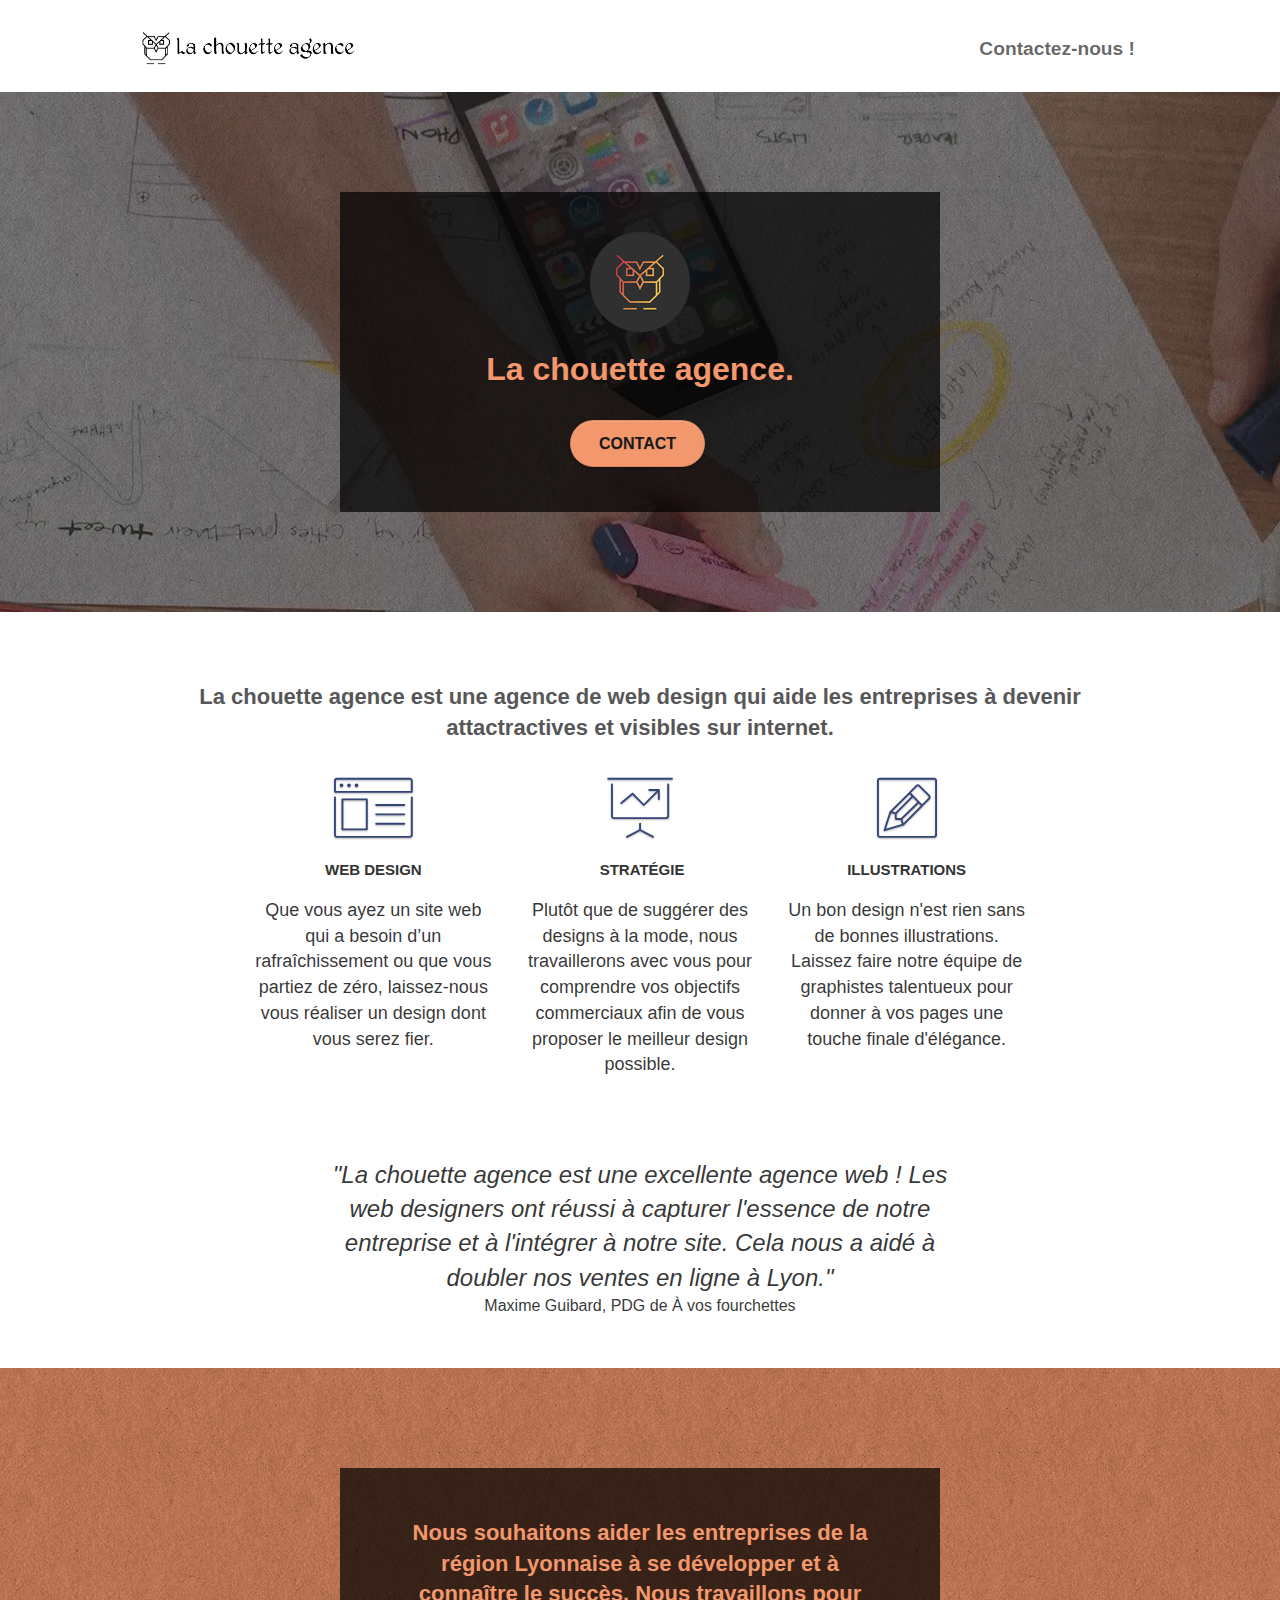
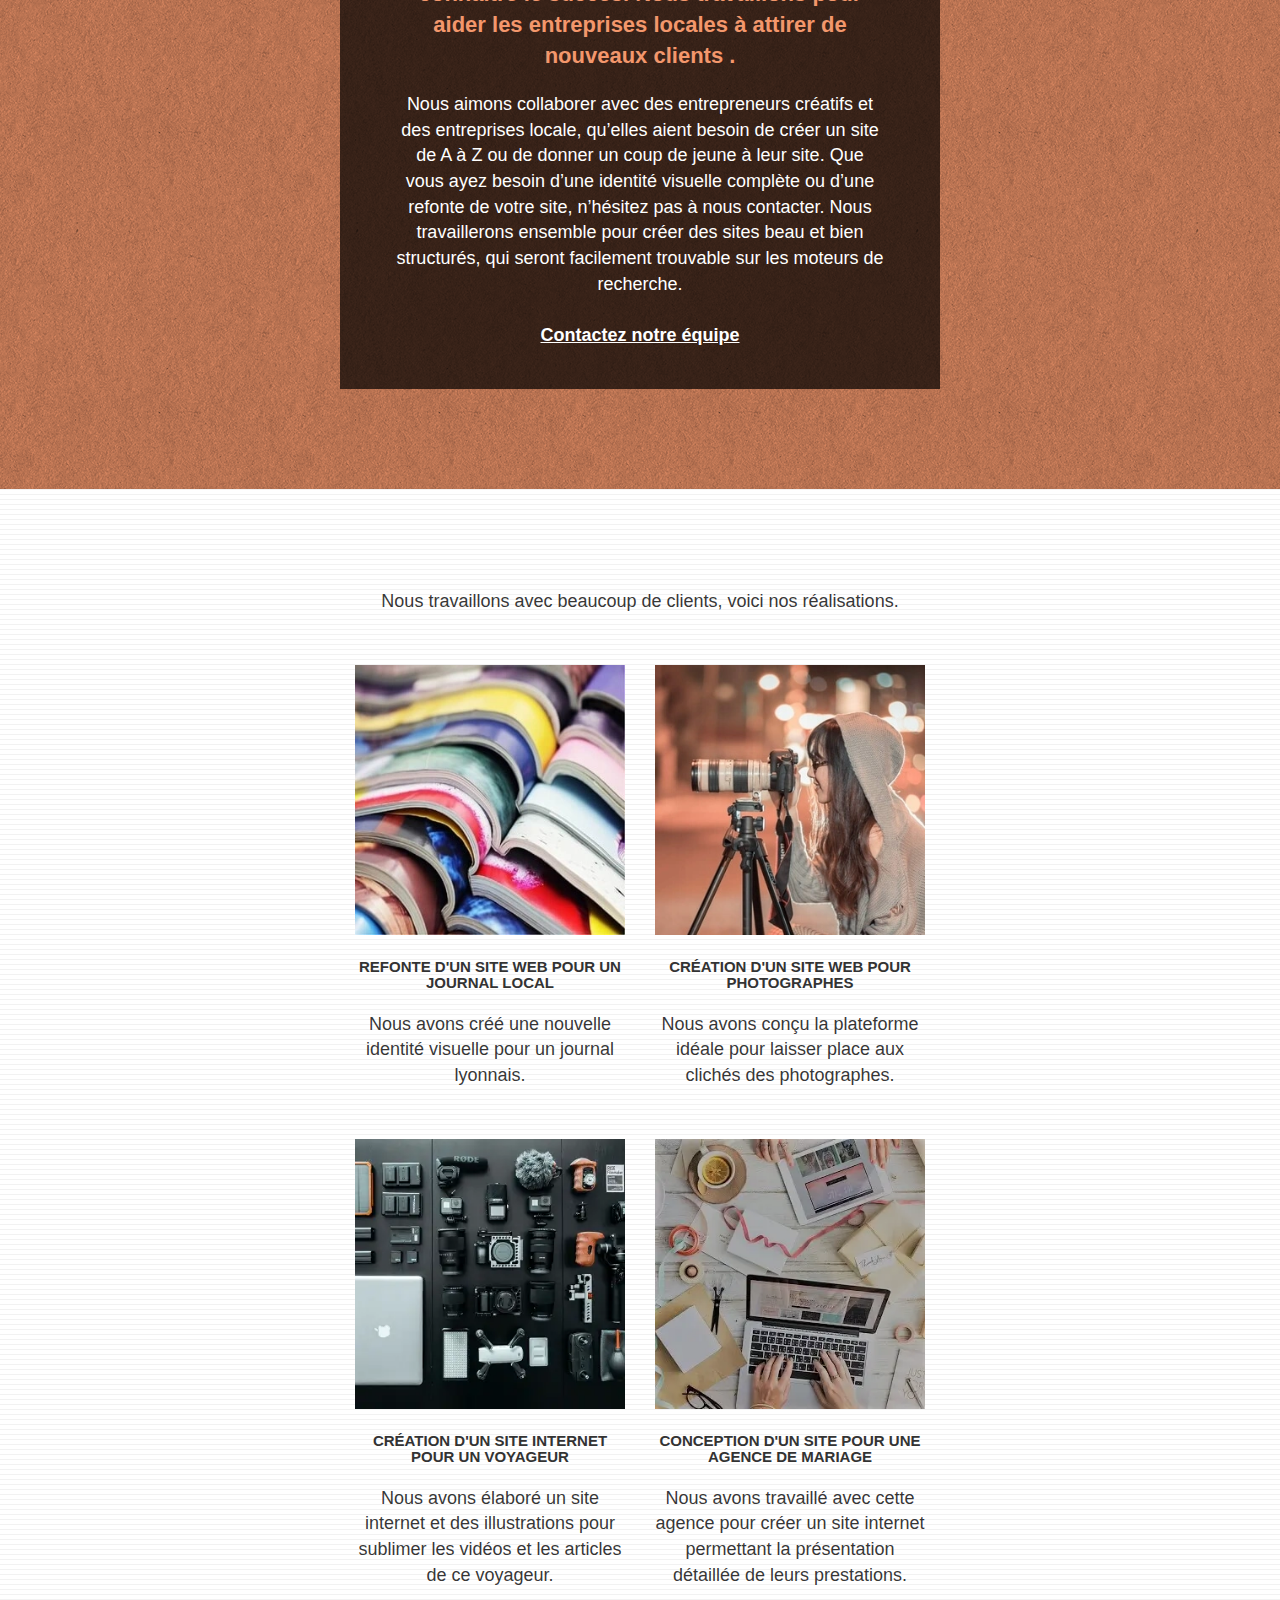
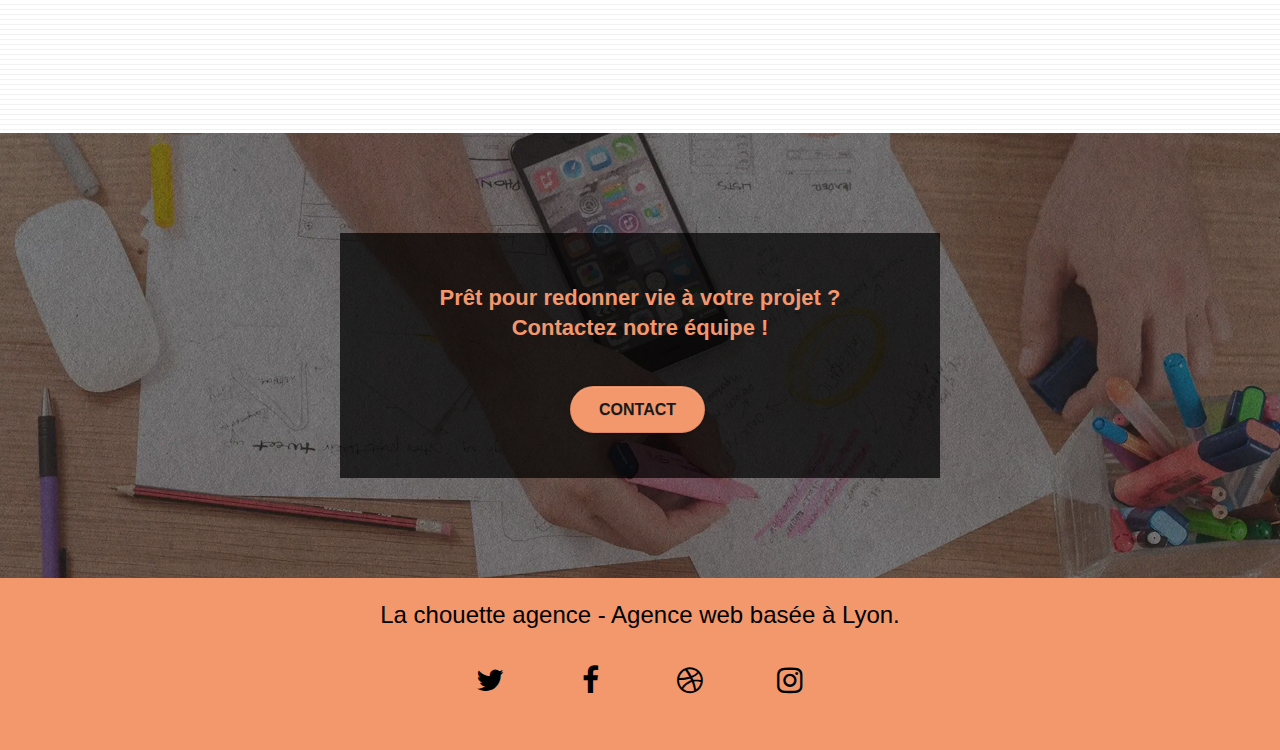
<file: index.html>
<!DOCTYPE html>
<html lang="fr">
  <head>
    <meta charset="utf-8" />
    <meta
      name="description"
      content="La chouette agence - Agence web basée à Lyon."
    />
    <meta
      name="viewport"
      content="width=device-width, initial-scale=1.0, viewport-fit=cover"
    />
    <link rel="shortcut icon" type="image/png" href="favicon.jpg" />
    <link rel="stylesheet" type="text/css" href="./css/bootstrap.css" />
    <link rel="stylesheet" type="text/css" href="style.css" />
    <link rel="stylesheet" type="text/css" href="./css/font-awesome.css" />
    <link rel="stylesheet" type="text/css" href="./css/et-line.css" />
    <script src="./js/jquery-2.1.0.js"></script>
    <script src="./js/bootstrap.js"></script>
    <script src="./js/blocs.js"></script>
    <script src="./js/jquery.touchSwipe.js" defer></script>
    <script src="./js/gmaps.js"></script>

    <title>La chouette agence | Entreprise web design Lyon</title>

    <!-- Analytics -->

    <!-- Analytics END -->
  </head>
  <body>
    <!-- Principal conteneur -->

    <!-- bloc-0 -->

    <header class="bloc bgc-white l-bloc" id="bloc-0">
      <div class="container bloc-sm">
        <nav class="navbar row">
          <div class="navbar-header">
            <a class="navbar-brand" href="index.html"
              ><img
                src="img/la-chouette-agence.png"
                alt="paris web design logo agence web meilleure agence"
                height="40"
            /></a>
            <button
              id="nav-toggle"
              type="button"
              class="ui-navbar-toggle navbar-toggle"
              data-toggle="collapse"
              data-target=".navbar-1"
            >
              <span class="sr-only">Toggle navigation</span
              ><span class="icon-bar"></span><span class="icon-bar"></span
              ><span class="icon-bar"></span>
            </button>
          </div>
          <div class="collapse navbar-collapse navbar-1 special-dropdown-nav">
            <ul class="site-navigation nav navbar-nav">
              <li>
                <a href="contact.html">Contactez-nous !</a>
              </li>
            </ul>
          </div>
        </nav>
      </div>
    </header>
    <!-- bloc-0 END -->

    <!-- bloc-1-presentation -->
    <main class="page-container">
      <section
        class="
          bloc
          bgc-dark-slate-blue
          bg-banniere
          d-bloc
          bg-t-edge
          bloc-bg-texture
          texture-paper
          b-parallax
        "
        id="bloc-1-hero"
      >
        <div class="container bloc-lg">
          <div class="row tight-width-whitespace">
            <div class="row tight-width-whitespace black-background">
              <div class="col-sm-12">
                <img
                  src="img/logo.png"
                  class="center-block image-resize-mode"
                  width="100"
                  alt="La chouette agence, agence web paris, création logo paris"
                />
                <h1 class="text-center hero-bloc-text tc-white">
                  La chouette agence.
                </h1>
                <div class="text-center">
                  <a
                    href="page2.html"
                    class="
                      btn btn-lg btn-clean btn-rd
                      cta-hero
                      btn-atomic-tangerine
                    "
                    id="cta-hero"
                    >Contact</a
                  >
                </div>
              </div>
            </div>
          </div>
        </div>
      </section>
      <!-- bloc-1-presentation END -->

      <!-- bloc-2-services -->
      <section class="bloc bgc-white l-bloc" id="bloc-2-services">
        <div class="container bloc-md">
          <div class="row">
            <div class="col-sm-12 text-center">
              <h2>
                La chouette agence est une agence de web design qui aide les
                entreprises à devenir attactractives et visibles sur internet.
              </h2>
            </div>
          </div>
          <div class="row voffset-lg med-width-whitespace">
            <div class="col-sm-4">
              <div class="text-center">
                <span
                  class="
                    et-icon-browser
                    sm-shadow
                    icon-dark-slate-blue
                    icons
                    icon-lg
                  "
                ></span>
              </div>
              <h3 class="mg-md text-center">Web design</h3>
              <p class="text-center">
                Que vous ayez un site web qui a besoin d&rsquo;un
                rafraîchissement ou que vous partiez de zéro, laissez-nous vous
                réaliser un design dont vous serez fier.
              </p>
            </div>
            <div class="col-sm-4">
              <div class="text-center">
                <span
                  class="
                    et-icon-presentation
                    sm-shadow
                    icon-dark-slate-blue
                    icons
                    icon-lg
                  "
                ></span>
              </div>
              <h3 class="mg-md text-center">&nbsp;Stratégie</h3>
              <p class="text-center">
                Plutôt que de suggérer des designs à la mode, nous travaillerons
                avec vous pour comprendre vos objectifs commerciaux afin de vous
                proposer le meilleur design possible.<br />
              </p>
            </div>
            <div class="col-sm-4">
              <div class="text-center">
                <span
                  class="
                    et-icon-edit
                    sm-shadow
                    icon-dark-slate-blue
                    icons
                    icon-lg
                  "
                ></span>
              </div>
              <h3 class="mg-md text-center">Illustrations</h3>
              <p class="text-center">
                Un bon design n'est rien sans de bonnes illustrations. Laissez
                faire notre équipe de graphistes talentueux pour donner à vos
                pages une touche finale d'élégance.
              </p>
            </div>
          </div>
          <div class="row voffset-lg voffset">
            <div class="col-xs-12 col-md-8 col-md-offset-2 text-center">
              <p class="citation italic">
                "La chouette agence est une excellente agence web ! Les web
                designers ont réussi à capturer l'essence de notre entreprise et
                à l'intégrer à notre site. Cela nous a aidé à doubler nos ventes
                en ligne à Lyon."
              </p>
              <p class="citation">Maxime Guibard, PDG de À vos fourchettes</p>
            </div>
          </div>
        </div>
      </section>
      <!-- bloc-2-services END -->

      <!-- bloc-3-what-i-do -->
      <section
        class="
          bloc
          tc-white
          bgc-atomic-tangerine
          bg-presentation
          d-bloc
          bloc-bg-texture
          texture-paper
          b-parallax
        "
        id="bloc-3-what-i-do"
      >
        <div class="container bloc-lg">
          <div class="row tight-width-whitespace black-background">
            <div class="col-sm-12">
              <h2 class="mg-md text-center tc-white">
                Nous souhaitons aider les entreprises de la région Lyonnaise à
                se développer et à connaître le succès. Nous travaillons pour
                aider les entreprises locales à attirer de nouveaux clients .<br />
              </h2>
              <p class="text-center white">
                Nous aimons collaborer avec des entrepreneurs créatifs et des
                entreprises locale, qu’elles aient besoin de créer un site de A
                à Z ou de donner un coup de jeune à leur site. Que vous ayez
                besoin d’une identité visuelle complète ou d’une refonte de
                votre site, n’hésitez pas à nous contacter. Nous travaillerons
                ensemble pour créer des sites beau et bien structurés, qui
                seront facilement trouvable sur les moteurs de recherche.
                <br /><br /><a class="ltc-white bold-link" href="page2.html"
                  >Contactez notre équipe</a
                ><br />
              </p>
            </div>
          </div>
        </div>
      </section>
      <!-- bloc-3-what-i-do END -->

      <!-- bloc-4-portfolio -->
      <section
        class="bloc bgc-white bg-lines-h2-bg bg-repeat l-bloc"
        id="bloc-4-portfolio"
      >
        <div class="container bloc-lg">
          <div class="row">
            <div class="col-sm-12 text-center">
              <p>
                Nous travaillons avec beaucoup de clients, voici nos
                réalisations.
              </p>
            </div>
          </div>
          <div class="row tight-width-whitespace portfolio-row">
            <div class="col-sm-6">
              <a
                href="#"
                data-lightbox="img/1.webp"
                data-gallery-id="gallery-1"
                data-caption="Refonte d'un site web pour un journal local"
                data-frame="snapshot-lb"
                ><img
                  src="img/1.webp"
                  alt="paris web design logo agence web meilleure agence et refonte site web journal"
                  class="img-responsive portfolio-thumb"
              /></a>
              <h3 class="mg-md text-center">
                Refonte d'un site web pour un journal local
              </h3>
              <p class="text-center">
                Nous avons créé une nouvelle identité visuelle pour un journal
                lyonnais.
              </p>
            </div>
            <div class="col-sm-6">
              <a
                href="#"
                data-lightbox="img/2.webp"
                data-gallery-id="gallery-1"
                data-caption="Création d'un site web pour photographes"
                data-frame="snapshot-lb"
                ><img
                  src="img/2.webp"
                  class="img-responsive portfolio-thumb"
                  alt="paris web design logo agence web meilleure agence, Création d'un site web pour photographes"
              /></a>
              <h3 class="mg-md text-center">
                Création d'un site web pour photographes
              </h3>
              <p class="text-center">
                Nous avons conçu la plateforme idéale pour laisser place aux
                clichés des photographes.
              </p>
            </div>
          </div>
          <div class="row tight-width-whitespace portfolio-row">
            <div class="col-sm-6">
              <a
                href="#"
                data-lightbox="img/3.webp"
                data-gallery-id="gallery-1"
                data-caption="Création d'un site internet pour un voyageur"
                data-frame="snapshot-lb"
                ><img
                  src="img/3.webp"
                  class="img-responsive portfolio-thumb"
                  alt="paris web design logo agence web meilleure agence, Création d'un site web pour voyageur"
              /></a>
              <h3 class="mg-md text-center">
                Création d'un site internet pour un voyageur
              </h3>
              <p class="text-center">
                Nous avons élaboré un site internet et des illustrations pour
                sublimer les vidéos et les articles de ce voyageur.
              </p>
            </div>
            <div class="col-sm-6">
              <a
                href="#"
                data-lightbox="img/4.webp"
                data-gallery-id="gallery-1"
                data-caption="Conception d'un site pour une agence de mariage"
                data-frame="snapshot-lb"
                ><img
                  src="img/4.webp"
                  class="img-responsive portfolio-thumb"
                  alt="paris web design logo agence web meilleure agence, Création d'un site web pour agence de mariage"
              /></a>
              <h3 class="mg-md text-center">
                Conception d'un site pour une agence de mariage
              </h3>
              <p class="text-center">
                Nous avons travaillé avec cette agence pour créer un site
                internet permettant la présentation détaillée de leurs
                prestations.
              </p>
            </div>
          </div>
        </div>
      </section>
      <!-- bloc-4-portfolio END -->

      <!-- bloc-5-cta -->
      <section
        class="
          bloc
          bgc-dark-slate-blue
          bg-banniere
          d-bloc
          bloc-bg-texture
          texture-paper
        "
        id="bloc-5-cta"
      >
        <div class="container bloc-lg">
          <div class="row">
            <div class="row tight-width-whitespace black-background">
              <div class="col-sm-12">
                <h2 class="mg-md text-center tc-white">
                  Prêt pour redonner vie à votre projet ?<br />Contactez notre
                  équipe !
                </h2>
                <div class="col-sm-12 text-center">
                  <a
                    href="page2.html"
                    class="
                      btn btn-lg btn-clean btn-rd
                      cta-hero
                      btn-atomic-tangerine
                    "
                  >
                    Contact
                  </a>
                </div>
              </div>
            </div>
          </div>
        </div>
      </section>
      <!-- bloc-5-cta END -->
      <!-- ScrollToTop Button -->
      <button
        aria-label="scroll-up"
        class="bloc-button btn btn-d scrollToTop"
        onclick="scrollToTarget('1')"
      >
        <span class="fa fa-chevron-up"></span>
      </button>
      <!-- ScrollToTop Button END-->
      <!-- Footer - bloc-8 -->
      <footer class="bloc bgc-atomic-tangerine d-bloc" id="bloc-8">
        <div class="container bloc-sm">
          <div class="row">
            <div class="col-sm-12">
              <p class="text-center black">
                La chouette agence - Agence web basée à Lyon.<br />
              </p>
              <div class="rowsocial">
                <div class="col-sm-3">
                  <div class="text-center">
                    <a class="social" href="#" aria-label="link twitter"
                      ><span class="fa fa-twitter icon-md"></span
                    ></a>
                  </div>
                </div>
                <div class="col-sm-3">
                  <div class="text-center">
                    <a class="social" href="#" aria-label="link facebook"
                      ><span class="fa fa-facebook icon-md"></span
                    ></a>
                  </div>
                </div>
                <div class="col-sm-3">
                  <div class="text-center">
                    <a class="social" href="#" aria-label="link dribble"
                      ><span class="fa fa-dribbble icon-md"></span
                    ></a>
                  </div>
                </div>
                <div class="col-sm-3">
                  <div class="text-center">
                    <a class="social" href="#" aria-label="link instagram"
                      ><span class="fa fa-instagram icon-md"></span
                    ></a>
                  </div>
                </div>
              </div>
            </div>
          </div>
        </div>
      </footer>
    </main>
    <!-- Footer - bloc-8 END -->

    <!-- Principal conteneur END -->
  </body>
</html>
</file>
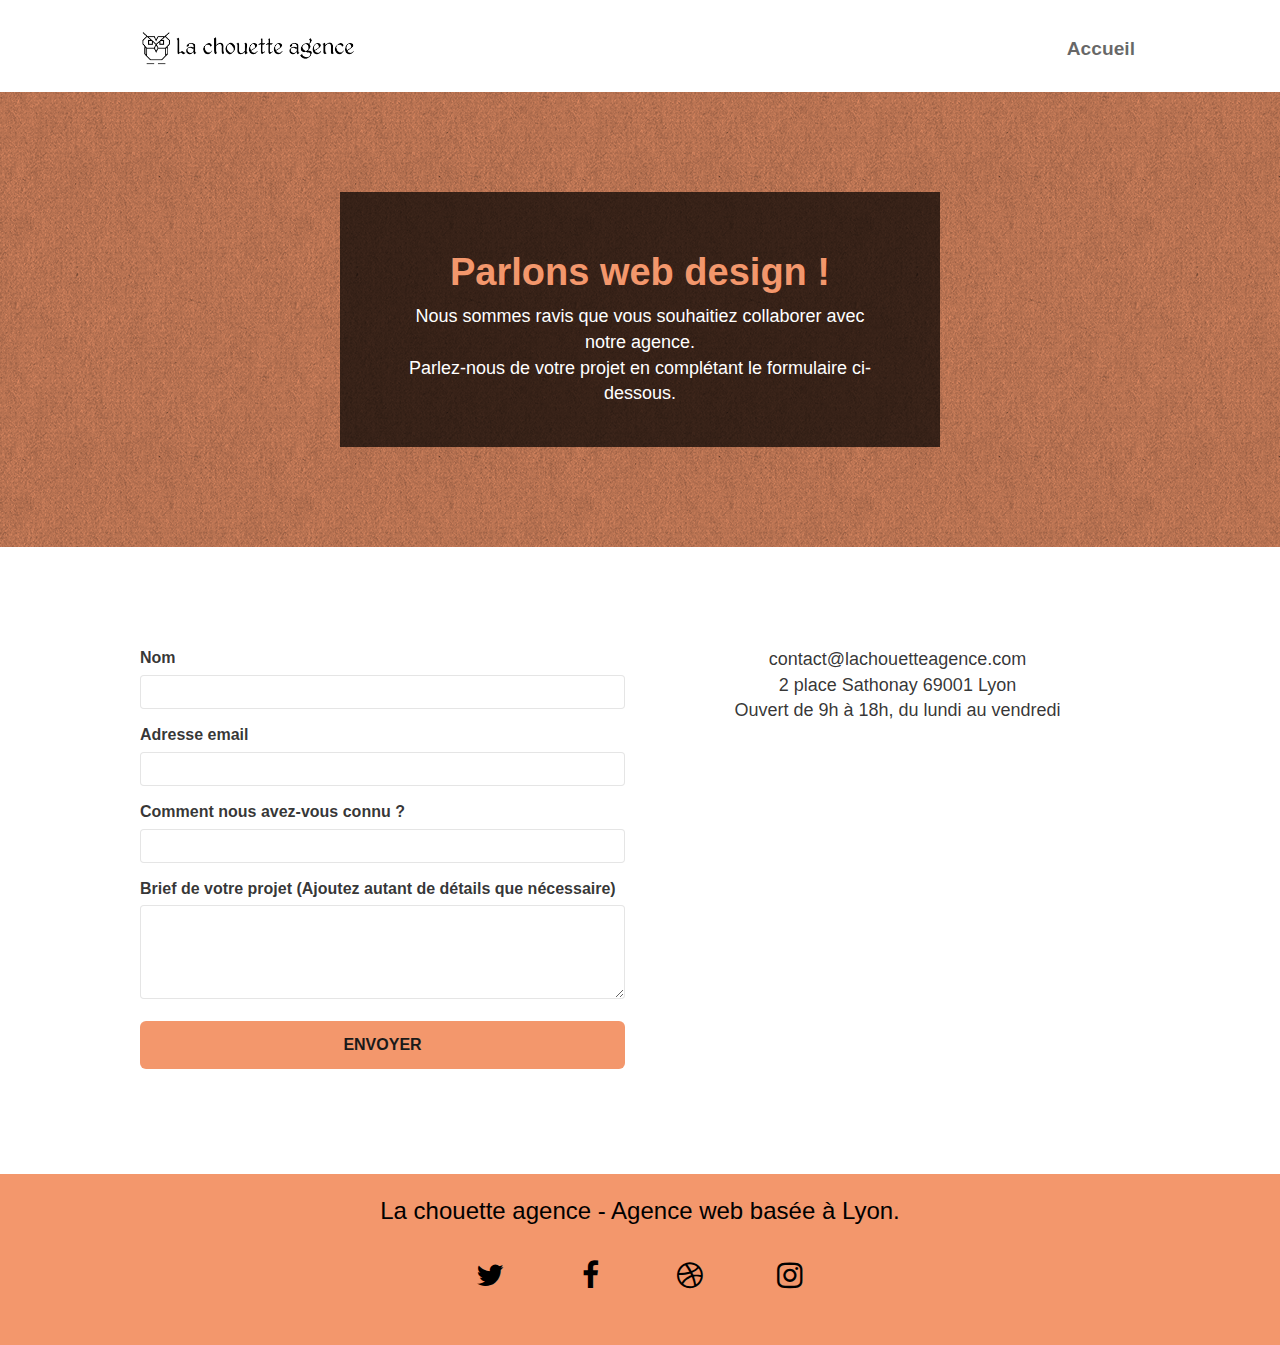
<file: contact.html>
<!DOCTYPE html>
<html lang="fr">
  <head>
    <meta charset="utf-8" />
    <meta
      name="description"
      content="La chouette agence - Agence web basée à Lyon."
    />
    <meta
      name="viewport"
      content="width=device-width, initial-scale=1.0, viewport-fit=cover"
    />
    <link rel="shortcut icon" type="image/png" href="favicon.jpg" />
    <link rel="stylesheet" type="text/css" href="./css/bootstrap.css" />
    <link rel="stylesheet" type="text/css" href="style.css" />
    <link rel="stylesheet" type="text/css" href="./css/font-awesome.css" />
    <link rel="stylesheet" type="text/css" href="./css/et-line.css" />

    <script src="./js/jquery-2.1.0.js"></script>
    <script src="./js/bootstrap.js"></script>
    <script src="./js/blocs.js"></script>
    <script src="./js/jquery.touchSwipe.js" defer></script>
    <script src="./js/gmaps.js"></script>

    <title>Contact | La chouette agence</title>

    <!-- Analytics -->

    <!-- Analytics END -->
  </head>
  <body>
    <!-- bloc-0 -->
    <header class="bloc bgc-white l-bloc" id="bloc-0">
      <div class="container bloc-sm">
        <nav class="navbar row">
          <div class="navbar-header">
            <a class="navbar-brand" href="index.html"
              ><img
                src="img/la-chouette-agence.png"
                alt="paris web design logo agence web meilleure agence"
                height="40"
            /></a>
            <button
              id="nav-toggle"
              type="button"
              class="ui-navbar-toggle navbar-toggle"
              data-toggle="collapse"
              data-target=".navbar-1"
            >
              <span class="sr-only">Toggle navigation</span
              ><span class="icon-bar"></span><span class="icon-bar"></span
              ><span class="icon-bar"></span>
            </button>
          </div>
          <div class="collapse navbar-collapse navbar-1 special-dropdown-nav">
            <ul class="site-navigation nav navbar-nav">
              <li>
                <a href="index.html">Accueil</a>
              </li>
            </ul>
          </div>
        </nav>
      </div>
    </header>
    <!-- bloc-0 END -->

    <!-- bloc-6 -->
    <main class="page-container">
      <section
        class="
          bloc
          bg-dots-bg bg-repeat
          bgc-atomic-tangerine
          d-bloc
          bloc-bg-texture
          texture-paper
        "
        id="bloc-6"
      >
        <div class="container bloc-lg">
          <div class="row">
            <div class="row tight-width-whitespace black-background">
              <div class="col-sm-12">
                <h1 class="text-center hero-bloc-text tc-white">
                  Parlons web design !
                </h1>
                <p class="text-center white">
                  Nous sommes ravis que vous souhaitiez collaborer avec notre
                  agence.<br />
                  Parlez-nous de votre projet en complétant le formulaire
                  ci-dessous.
                </p>
              </div>
            </div>
          </div>
        </div>
      </section>
      <!-- bloc-6 END -->

      <!-- bloc-7 -->
      <div class="bloc bgc-white l-bloc" id="bloc-7">
        <div class="container bloc-lg">
          <div class="row">
            <div class="col-sm-6">
              <form id="form_1" novalidate>
                <div class="form-group">
                  <label for="name"> Nom </label>
                  <input id="name" class="form-control" required />
                </div>
                <div class="form-group">
                  <label for="email"> Adresse email </label>
                  <input
                    id="email"
                    class="form-control"
                    type="email"
                    required
                  />
                </div>
                <div class="form-group">
                  <label for="input_504">
                    Comment nous avez-vous connu ?
                  </label>
                  <input
                    class="form-control"
                    type="email"
                    required
                    id="input_504"
                  />
                </div>
                <div class="form-group">
                  <label for="message">
                    Brief de votre projet (Ajoutez autant de détails que
                    nécessaire)<br /> </label
                  ><textarea
                    id="message"
                    class="form-control"
                    rows="4"
                    cols="50"
                    required
                  ></textarea>
                </div>
                <button
                  class="
                    bloc-button
                    btn btn-lg btn-block
                    cta-hero
                    btn-atomic-tangerine
                  "
                  type="submit"
                >
                  Envoyer
                </button>
              </form>
            </div>
            <div class="col-sm-6">
              <p>
                contact@lachouetteagence.com<br />2 place Sathonay 69001 Lyon<br />Ouvert
                de 9h à 18h, du lundi au vendredi<br />
              </p>
            </div>
          </div>
        </div>
      </div>
      <!-- bloc-7 END -->

      <!-- ScrollToTop Button -->
      <button
        aria-label="scroll-up"
        class="bloc-button btn btn-d scrollToTop"
        onclick="scrollToTarget('1')"
      >
        <span class="fa fa-chevron-up"></span>
      </button>
      <!-- ScrollToTop Button END-->

      <!-- Footer - bloc-8 -->
      <footer class="bloc bgc-atomic-tangerine d-bloc" id="bloc-8">
        <div class="container bloc-sm">
          <div class="row">
            <div class="col-sm-12">
              <p class="text-center black">
                La chouette agence - Agence web basée à Lyon.<br />
              </p>
              <div class="rowsocial">
                <div class="col-sm-3">
                  <div class="text-center">
                    <a class="social" href="#" aria-label="link twitter"
                      ><span class="fa fa-twitter icon-md"></span
                    ></a>
                  </div>
                </div>
                <div class="col-sm-3">
                  <div class="text-center">
                    <a class="social" href="#" aria-label="link facebook"
                      ><span class="fa fa-facebook icon-md"></span
                    ></a>
                  </div>
                </div>
                <div class="col-sm-3">
                  <div class="text-center">
                    <a class="social" href="#" aria-label="link dribble"
                      ><span class="fa fa-dribbble icon-md"></span
                    ></a>
                  </div>
                </div>
                <div class="col-sm-3">
                  <div class="text-center">
                    <a class="social" href="#" aria-label="link instagram"
                      ><span class="fa fa-instagram icon-md"></span
                    ></a>
                  </div>
                </div>
              </div>
            </div>
          </div>
        </div>
      </footer>
    </main>
    <!-- Footer - bloc-8 END -->
  </body>
</html>
</file>
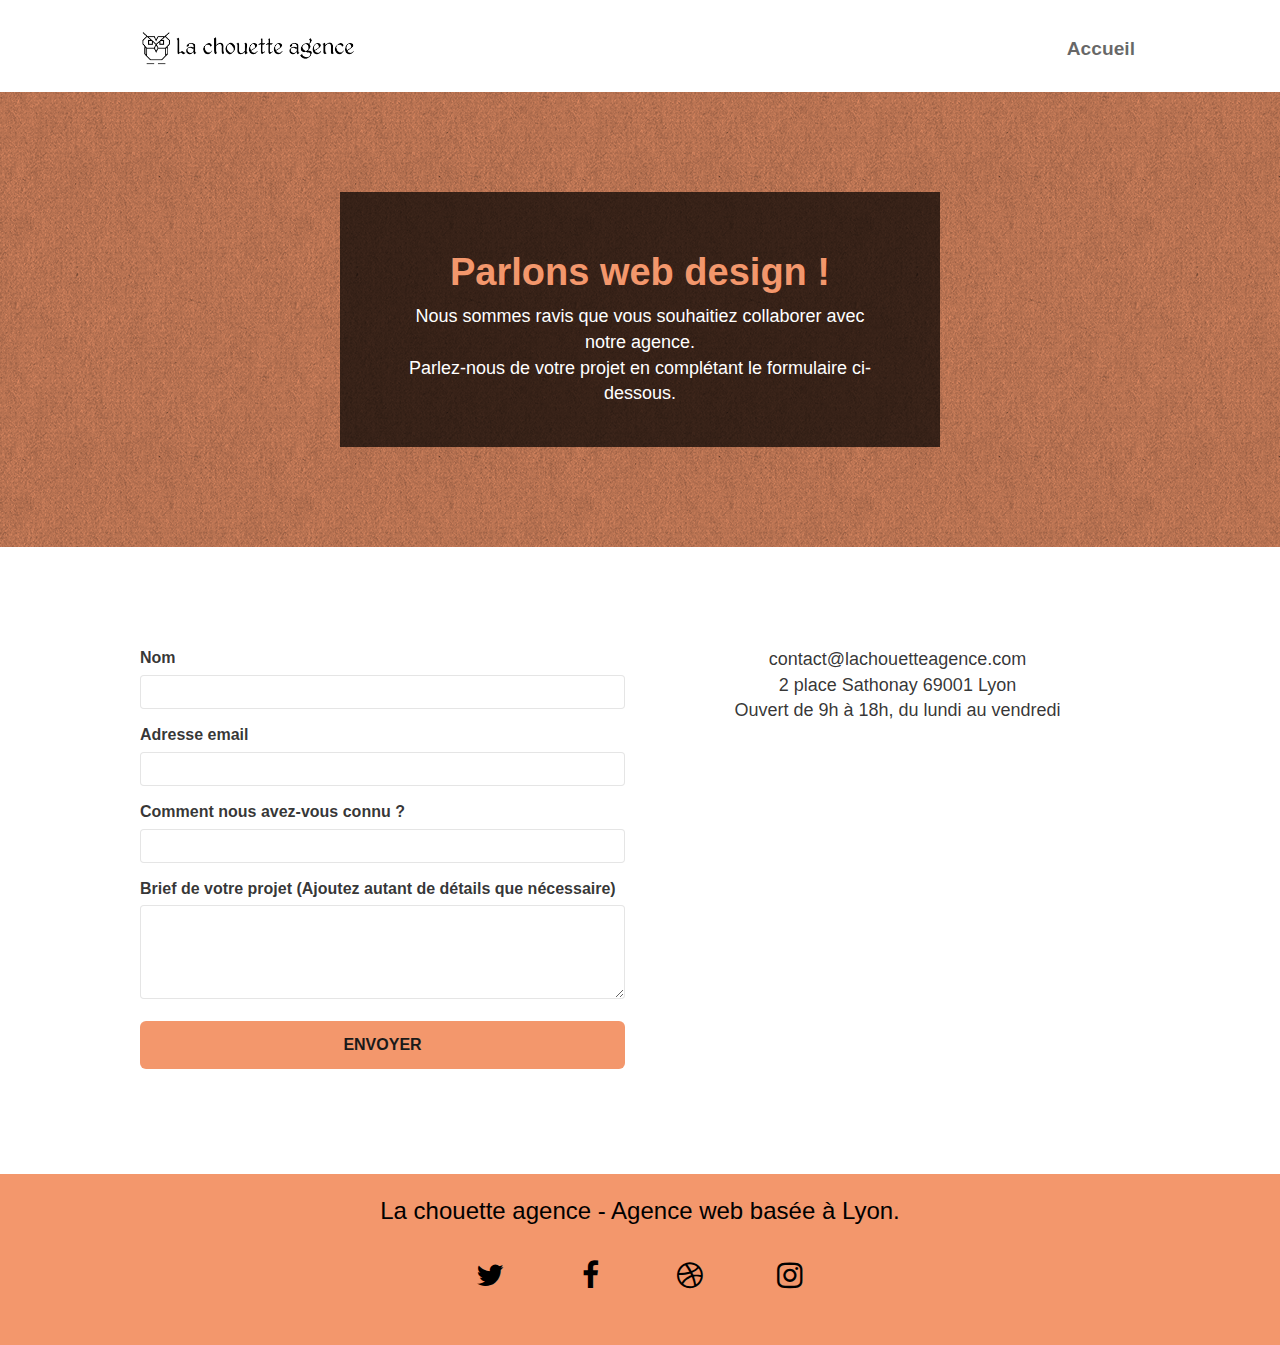
<file: page2.html>
<!DOCTYPE html>
<html lang="fr">
  <head>
    <meta charset="utf-8" />
    <meta
      name="description"
      content="La chouette agence - Agence web basée à Lyon."
    />
    <meta
      name="viewport"
      content="width=device-width, initial-scale=1.0, viewport-fit=cover"
    />
    <link rel="shortcut icon" type="image/png" href="favicon.jpg" />
    <link rel="stylesheet" type="text/css" href="./css/bootstrap.css" />
    <link rel="stylesheet" type="text/css" href="style.css" />
    <link rel="stylesheet" type="text/css" href="./css/font-awesome.css" />
    <link rel="stylesheet" type="text/css" href="./css/et-line.css" />

    <script src="./js/jquery-2.1.0.js"></script>
    <script src="./js/bootstrap.js"></script>
    <script src="./js/blocs.js"></script>
    <script src="./js/jquery.touchSwipe.js" defer></script>
    <script src="./js/gmaps.js"></script>

    <title>Contact | La chouette agence</title>

    <!-- Analytics -->

    <!-- Analytics END -->
  </head>
  <body>
    <!-- bloc-0 -->
    <header class="bloc bgc-white l-bloc" id="bloc-0">
      <div class="container bloc-sm">
        <nav class="navbar row">
          <div class="navbar-header">
            <a class="navbar-brand" href="index.html"
              ><img
                src="img/la-chouette-agence.png"
                alt="paris web design logo agence web meilleure agence"
                height="40"
            /></a>
            <button
              id="nav-toggle"
              type="button"
              class="ui-navbar-toggle navbar-toggle"
              data-toggle="collapse"
              data-target=".navbar-1"
            >
              <span class="sr-only">Toggle navigation</span
              ><span class="icon-bar"></span><span class="icon-bar"></span
              ><span class="icon-bar"></span>
            </button>
          </div>
          <div class="collapse navbar-collapse navbar-1 special-dropdown-nav">
            <ul class="site-navigation nav navbar-nav">
              <li>
                <a href="index.html">Accueil</a>
              </li>
            </ul>
          </div>
        </nav>
      </div>
    </header>
    <!-- bloc-0 END -->

    <!-- bloc-6 -->
    <div class="page-container">
      <section
        class="
          bloc
          bg-dots-bg bg-repeat
          bgc-atomic-tangerine
          d-bloc
          bloc-bg-texture
          texture-paper
        "
        id="bloc-6"
      >
        <div class="container bloc-lg">
          <div class="row">
            <div class="row tight-width-whitespace black-background">
              <div class="col-sm-12">
                <h1 class="text-center hero-bloc-text tc-white">
                  Parlons web design !
                </h1>
                <p class="text-center white">
                  Nous sommes ravis que vous souhaitiez collaborer avec notre
                  agence.<br />
                  Parlez-nous de votre projet en complétant le formulaire
                  ci-dessous.
                </p>
              </div>
            </div>
          </div>
        </div>
      </section>
      <!-- bloc-6 END -->

      <!-- bloc-7 -->
      <section class="bloc bgc-white l-bloc" id="bloc-7">
        <div class="container bloc-lg">
          <div class="row">
            <div class="col-sm-6">
              <form
                id="form_1"
                novalidate
                success-msg="Your message has been sent."
                fail-msg="Sorry it seems that our mail server is not responding, Sorry for the inconvenience!"
              >
                <div class="form-group">
                  <label for="name"> Nom </label>
                  <input id="name" class="form-control" required />
                </div>
                <div class="form-group">
                  <label for="email"> Adresse email </label>
                  <input
                    id="email"
                    class="form-control"
                    type="email"
                    required
                  />
                </div>
                <div class="form-group">
                  <label for="input_504"> Comment nous avez-vous connu ? </label>
                  <input
                    class="form-control"
                    type="email"
                    required
                    id="input_504"
                  />
                </div>
                <div class="form-group">
                  <label for="message">
                    Brief de votre projet (Ajoutez autant de détails que
                    nécessaire)<br /> </label
                  ><textarea
                    id="message"
                    class="form-control"
                    rows="4"
                    cols="50"
                    required
                  ></textarea>
                </div>
                <button
                  class="
                    bloc-button
                    btn btn-lg btn-block
                    cta-hero
                    btn-atomic-tangerine
                  "
                  type="submit"
                >
                  Envoyer
                </button>
              </form>
            </div>
            <div class="col-sm-6">
              <p>
                contact@lachouetteagence.com<br />2 place Sathonay 69001 Lyon<br />Ouvert
                de 9h à 18h, du lundi au vendredi<br />
              </p>
            </div>
          </div>
        </div>
      </section>
      <!-- bloc-7 END -->

      <!-- ScrollToTop Button -->
      <button aria-label="scroll-up" 
        class="bloc-button btn btn-d scrollToTop"
        onclick="scrollToTarget('1')"
      >
        <span class="fa fa-chevron-up"></span>
      </button>
      <!-- ScrollToTop Button END-->

      <!-- Footer - bloc-8 -->
      <footer class="bloc bgc-atomic-tangerine d-bloc" id="bloc-8">
        <div class="container bloc-sm">
          <div class="row">
            <div class="col-sm-12">
              <p class="text-center black">
                La chouette agence - Agence web basée à Lyon.<br />
              </p>
              <div class="rowsocial">
                <div class="col-sm-3">
                  <div class="text-center">
                    <a class="social" href="#" aria-label="link twitter"
                      ><span class="fa fa-twitter icon-md"></span
                    ></a>
                  </div>
                </div>
                <div class="col-sm-3">
                  <div class="text-center">
                    <a class="social" href="#" aria-label="link facebook"
                      ><span class="fa fa-facebook icon-md"></span
                    ></a>
                  </div>
                </div>
                <div class="col-sm-3">
                  <div class="text-center">
                    <a class="social" href="#" aria-label="link dribble"
                      ><span class="fa fa-dribbble icon-md"></span
                    ></a>
                  </div>
                </div>
                <div class="col-sm-3">
                  <div class="text-center">
                    <a class="social" href="#" aria-label="link instagram"
                      ><span class="fa fa-instagram icon-md"></span
                    ></a>
                  </div>
                </div>
              </div>
            </div>
          </div>
        </div>
      </footer>
    </div>
    <!-- Footer - bloc-8 END -->
  </body>
</html>
</file>
<file: style.css>
body{margin:0;padding:0;background:#fff;overflow-x:hidden;-webkit-font-smoothing:antialiased;-moz-osx-font-smoothing:grayscale}a,button{transition:all 0.3s ease-in-out;outline:none!important}a:hover{text-decoration:none;cursor:pointer}#page-loading-blocs-notifaction{position:fixed;top:0;bottom:0;width:100%;z-index:100000;background:#fff url(img/pageload-spinner.gif) no-repeat center center}.bloc{width:100%;clear:both;background:50% 50% no-repeat;padding:0 50px;-webkit-background-size:cover;-moz-background-size:cover;-o-background-size:cover;background-size:cover;position:relative}.bloc .container{padding-left:0;padding-right:0}.bloc-lg{padding:100px 50px}.bloc-md{padding:50px}.bloc-sm{padding:20px 50px}.bg-center,.bg-l-edge,.bg-r-edge,.bg-t-edge,.bg-b-edge,.bg-tl-edge,.bg-bl-edge,.bg-tr-edge,.bg-br-edge,.bg-repeat{-webkit-background-size:auto!important;-moz-background-size:auto!important;-o-background-size:auto!important;background-size:auto!important}.bg-repeat{background:repeat}.bg-t-edge{background:top no-repeat}.bloc-bg-texture::before{content:"";background-size:2px 2px;position:absolute;top:0;bottom:0;left:0;right:0}.texture-paper::before{background:url(img/texture-paper.png);background-size:280px 280px}.b-parallax{background-attachment:fixed}.d-bloc{color:rgba(255,255,255,.7)}.d-bloc button:hover{color:rgba(255,255,255,.9)}.d-bloc .icon-round,.d-bloc .icon-square,.d-bloc .icon-rounded,.d-bloc .icon-semi-rounded-a,.d-bloc .icon-semi-rounded-b{border-color:rgba(255,255,255,.9)}.d-bloc .divider-h span{border-color:rgba(255,255,255,.2)}.d-bloc .a-btn,.d-bloc .navbar a,.d-bloc .navbar-brand,.d-bloc a .icon-sm,.d-bloc a .icon-md,.d-bloc a .icon-lg,.d-bloc a .icon-xl,.d-bloc h1 a,.d-bloc h2 a,.d-bloc h3 a,.d-bloc h4 a,.d-bloc h5 a,.d-bloc h6 a,.d-bloc p a{color:rgb(0,0,0)}.d-bloc .a-btn:hover,.d-bloc .navbar a:hover,.d-bloc .navbar-brand:hover,.d-bloc a:hover .icon-sm,.d-bloc a:hover .icon-md,.d-bloc a:hover .icon-lg,.d-bloc a:hover .icon-xl,.d-bloc h1 a:hover,.d-bloc h2 a:hover,.d-bloc h3 a:hover,.d-bloc h4 a:hover,.d-bloc h5 a:hover,.d-bloc h6 a:hover,.d-bloc p a:hover{color:rgba(255,255,255,.6)}.d-bloc .navbar-toggle .icon-bar{background:rgba(255,255,255,1)}.d-bloc .btn-wire,.d-bloc .btn-wire:hover{color:rgba(255,255,255,1);border-color:rgba(255,255,255,1)}.d-bloc .panel{color:rgba(0,0,0,.5)}.d-bloc .panel button:hover{color:rgba(0,0,0,.7)}.d-bloc .panel icon{border-color:rgba(0,0,0,.7)}.d-bloc .panel .divider-h span{border-color:rgba(0,0,0,.1)}.d-bloc .panel .a-btn{color:rgba(0,0,0,.6)}.d-bloc .panel .a-btn:hover{color:rgba(0,0,0,1)}.d-bloc .panel .btn-wire,.d-bloc .panel .btn-wire:hover{color:rgba(0,0,0,.7);border-color:rgba(0,0,0,.3)}.d-bloc .panel,.l-bloc{color:rgba(0,0,0,.8)}.d-bloc .panel button:hover,.l-bloc button:hover{color:rgba(0,0,0,.7)}.l-bloc .icon-round,.l-bloc .icon-square,.l-bloc .icon-rounded,.l-bloc .icon-semi-rounded-a,.l-bloc .icon-semi-rounded-b{border-color:rgba(0,0,0,.7)}.d-bloc .panel .divider-h span,.l-bloc .divider-h span{border-color:rgba(0,0,0,.1)}.d-bloc .panel .a-btn,.l-bloc .a-btn,.l-bloc .navbar a,.l-bloc .navbar-brand,.l-bloc a .icon-sm,.l-bloc a .icon-md,.l-bloc a .icon-lg,.l-bloc a .icon-xl,.l-bloc h1 a,.l-bloc h2 a,.l-bloc h3 a,.l-bloc h4 a,.l-bloc h5 a,.l-bloc h6 a,.l-bloc p a{color:rgba(0,0,0,.6)}.d-bloc .panel .a-btn:hover,.l-bloc .a-btn:hover,.l-bloc .navbar a:hover,.l-bloc .navbar-brand:hover,.l-bloc a:hover .icon-sm,.l-bloc a:hover .icon-md,.l-bloc a:hover .icon-lg,.l-bloc a:hover .icon-xl,.l-bloc h1 a:hover,.l-bloc h2 a:hover,.l-bloc h3 a:hover,.l-bloc h4 a:hover,.l-bloc h5 a:hover,.l-bloc h6 a:hover,.l-bloc p a:hover{color:rgba(0,0,0,1)}.l-bloc .navbar-toggle .icon-bar{color:rgba(0,0,0,.6)}.d-bloc .panel .btn-wire,.d-bloc .panel .btn-wire:hover,.l-bloc .btn-wire,.l-bloc .btn-wire:hover{color:rgba(0,0,0,.7);border-color:rgba(0,0,0,.3)}.voffset{margin-top:30px}.voffset-lg{margin-top:80px}#bloc-1-hero h1{font-size:32px}.navbar{margin-bottom:0;z-index:1}.navbar-brand{height:auto;padding:3px 15px;font-size:25px;font-weight:400;font-weight:600;line-height:44px}.navbar-brand img{max-height:200px;margin:0 5px 0 0;display:inline}.navbar-brand img[src$="svg"]{min-width:100px}.nav-center .navbar-brand img{margin:0}.navbar .nav{padding-top:2px;margin-right:-16px;float:right;z-index:1}.nav>li{float:left;margin-top:4px;font-size:16px}.navbar-nav .open .dropdown-menu>li>a{text-align:inherit}.nav>li a:hover,.nav>li a:focus{background:transparent}.navbar-toggle{margin:10px 10px 0 0;border:0}.navbar-toggle:hover{background:transparent!important}.navbar-toggle .icon-bar{background-color:rgba(0,0,0,.5);width:26px}.nav-invert .navbar .nav{float:left}.nav-invert .navbar-header,.nav-invert .navbar-brand{float:right;position:relative;z-index:2}@media (min-width:768px){.site-navigation{position:absolute;top:50%;right:20px;transform:translate(0,-50%);-webkit-transform:translateY(-50%)}.nav>li .dropdown-menu a,.nav>li .dropdown-menu a:hover{color:#484848}.nav-invert .site-navigation{left:0;right:0}.nav-center{text-align:center}.nav-center .navbar-header{width:100%}.nav-center .navbar-header,.nav-center .navbar-brand,.nav-center .nav>li{float:none;display:inline-block}.nav-center .site-navigation{position:relative;width:100%;right:0;margin-right:0;margin-top:20px}.nav-center.mini-nav .navbar-toggle{float:none;margin:10px auto 0}}.nav>li>.dropdown a{background:none!important;display:block;padding:14px 15px}nav .caret{margin:0 5px}.dropdown-menu .dropdown-menu{top:-8px;left:100%}.dropdown-menu .dropmenu-flow-right{top:100%;left:0;margin-left:-1px;border-top-left-radius:0;border-top-right-radius:0}.dropdown-menu .dropdown span{border:4px solid #000;border-top-color:transparent;border-right-color:transparent;border-bottom-color:transparent;margin:6px -5px 0 0!important;float:right}.mg-md{margin-top:10px;margin-bottom:20px}.mg-lg{margin-top:10px;margin-bottom:40px}.btn{margin:0 5px 5px 0}.btn.pull-right{margin:0 0 5px 5px}.btn-d,.btn-d:hover,.btn-d:focus{color:#fff;background:rgba(0,0,0,.3)}button{outline:none!important}.btn-rd{border-radius:40px}.btn-clean{border:1px solid rgba(0,0,0,.08);border-bottom-color:rgba(0,0,0,.1);text-shadow:0 1px 0 rgba(0,0,1,.1);box-shadow:0 1px 3px rgba(0,0,1,.25),inset 0 1px 0 0 rgba(255,255,255,.15)}.icon-md{font-size:30px!important}.icon-lg{font-size:60px!important}.sm-shadow{text-shadow:0 1px 2px rgba(0,0,0,.3)}.panel-sq,.panel-sq .panel-heading,.panel-sq .panel-footer{border-radius:0}.panel-rd{border-radius:30px}.panel-rd .panel-heading{border-radius:29px 29px 0 0}.panel-rd .panel-footer{border-radius:0 0 29px 29px}.form-control{border-color:rgba(0,0,0,.1);box-shadow:none}.scrollToTop{width:40px;height:40px;position:fixed;bottom:20px;right:20px;opacity:0;z-index:500;transition:all 0.3s ease-in-out}.scrollToTop span{margin-top:6px}.showScrollTop{font-size:14px;opacity:1}a[data-lightbox]{position:relative;display:block;text-align:center}a[data-lightbox]:hover::before{content:"+";font-family:"HelveticaNeue-Light","Helvetica Neue Light","Helvetica Neue",Helvetica,Arial;font-size:32px;width:50px;height:50px;margin-left:-25px;border-radius:50%;background:rgba(0,0,0,.6);color:#fff;font-weight:100;z-index:1;position:absolute;top:50%;transform:translateY(-50%);-webkit-transform:translateY(-50%)}a[data-lightbox]:hover img{opacity:.6;-webkit-animation-fill-mode:none;animation-fill-mode:none}#lightbox-modal{display:flex;align-items:center}#lightbox-modal .modal-dialog{width:90%;max-width:900px;margin:0 auto 0}#lightbox-modal .modal-dialog img{max-height:90vh;margin:0 auto}.lightbox-caption{padding:20px;color:#fff;background:rgba(0,0,0,.5);position:absolute;left:15px;right:15px;bottom:5px}.close-lightbox{color:#fff;font-size:30px;position:absolute;top:20px;right:20px;z-index:20;background:rgba(0,0,0,.5);border:none;line-height:30px;padding:0 9px 5px;opacity:.3}.close-lightbox:hover,.next-lightbox:hover,.prev-lightbox:hover{opacity:1;color:#fff}.next-lightbox,.prev-lightbox{font-size:20px;color:rgba(255,255,255,.9);background:rgba(0,0,0,.5);transition:all 0.2s ease-in-out;position:absolute;top:45%;z-index:1;opacity:.4}.next-lightbox{padding:6px 8px 1px 13px;right:25px}.prev-lightbox{padding:6px 13px 1px 10px;left:25px}.snapshot-lb .modal-body{padding-bottom:45px}.snapshot-lb .lightbox-caption{padding:0;color:rgba(0,0,0,.5);background:none}h1,h2{font-family:"helvetica";font-weight:800;color:#575757!important}.container{max-width:1000px}.hero-bloc-text{font-size:38px}.hero-bloc-text-sub{font-size:36px}.statement-bloc-text{line-height:26px;font-style:italic;font-size:20px;text-align:center;font-weight:lighter;max-width:520px;margin:auto auto auto auto}p{font-size:18px;margin:0 0 0;text-align:center}.tight-width-whitespace{max-width:600px;margin:auto auto auto auto}.h1{font-size:20px;font-family:"Open Sans"}.cta-hero{margin-top:22px;color:#ffffff!important;text-transform:uppercase;padding:12px 28px 12px 28px;font-size:16px;font-weight:700}.social{max-width:400px;margin:auto auto auto auto}.rowsocial{max-width:400px;margin:auto;display:flex;justify-content:space-around;padding:2em 0 2em 0}h2{font-size:22px;line-height:1.4em}h3{font-size:15px;text-transform:uppercase;font-weight:700;color:#333333!important}.med-width-whitespace{max-width:800px;margin:auto auto auto auto;box-shadow:0 0 0 #000}h1{color:#333333!important}h4{color:#333333!important}.icons{margin-bottom:14px;margin-top:24px}.white{color:#ffffff!important}.portfolio-thumb{margin-bottom:24px}.portfolio-row{margin-bottom:44px;margin-top:50px}.avatar{box-shadow:0 4px 9px rgba(0,0,0,.3)}.black-background{background-color:rgba(0,0,0,.7);padding:40px 40px 40px 40px}.bold-link{font-weight:900;text-decoration:underline!important}.bgc-white{background-color:#fff}.bgc-dark-slate-blue{background-color:#364577}.bgc-atomic-tangerine{background-color:#f3976c}.tc-white{color:#f3976c!important}.btn-atomic-tangerine{background:#f3976c;color:#1a1a1a!important}.btn-atomic-tangerine:hover{background:#c27956!important;color:#ffffff!important}.ltc-white{color:#ffffff!important}.ltc-white:hover{color:#cccccc!important}.ltc-atomic-tangerine{color:#f3976c!important}.ltc-atomic-tangerine:hover{color:#c27956!important}.icon-dark-slate-blue{color:#364577!important;border-color:#364577!important}.bg-dots-bg{background-image:url(img/dots-bg.png)}.bg-lines-h2-bg{background-image:url(img/lines-h2-bg.png)}.bg-banniere{background-image:url(img/la-chouette-agence-banniere.webp)}.bg-presentation{background-image:url(img/image-de-presentation.webp)}@media (max-width:1024px){.bloc{padding-left:20px;padding-right:20px}.bloc.full-width-bloc,.bloc-tile-2.full-width-bloc .container,.bloc-tile-3.full-width-bloc .container,.bloc-tile-4.full-width-bloc .container{padding-left:0;padding-right:0}}@media (max-width:992px) and (min-width:768px){.navbar .nav{max-width:80%}.nav-center.navbar .nav{max-width:100%}}@media (max-width:991px){.container{width:100%}.b-parallax{background-attachment:scroll}.page-container,#hero-bloc{overflow-x:hidden;position:relative}.bloc-group,.bloc-group .bloc{display:block;width:100%}}@media (max-width:767px){.page-container{overflow-x:hidden;position:relative}h1,h2,h3,h4,h5,h6,p,#disqus_thread{padding-left:10px!important;padding-right:10px!important}.b-parallax{background-attachment:scroll}.navbar .nav{padding-top:0;border-top:1px solid rgba(0,0,0,.2);float:none!important}.navbar.row{margin-left:0;margin-right:0}.site-navigation{position:inherit;transform:none;-webkit-transform:none;-ms-transform:none}.nav>li{margin-top:0;border-bottom:1px solid rgba(0,0,0,.1);background:rgba(0,0,0,.05);text-align:left;padding-left:15px;width:100%}.nav>li:hover{background:rgba(0,0,0,.08)}.dropdown .dropdown a .caret{float:none;margin:5px 0 0 10px!important;border:4px solid #000;border-bottom-color:transparent;border-right-color:transparent;border-left-color:transparent}#hero-bloc .navbar .nav{background:rgba(0,0,0,.8)}#hero-bloc .navbar .nav a{color:rgba(255,255,255,.6)}.hero{padding:50px 0}.hero-nav{left:-1px;right:-1px}.navbar-collapse{padding:0;overflow-x:hidden;-webkit-box-shadow:none;box-shadow:none}.navbar-brand img{max-height:2em;width:auto}.nav-invert .navbar-header{float:none;width:100%}.nav-invert .navbar-toggle{float:left;margin-left:10px}.bloc{padding-left:0;padding-right:0}.bloc-xxl,.bloc-xl,.bloc-lg{padding:40px 0}.bloc-sm,.bloc-md{padding-left:0;padding-right:0}.bloc-tile-2 .container,.bloc-tile-3 .container,.bloc-tile-4 .container,.bloc-fill-screen .fill-bloc-top-edge,.bloc-fill-screen .fill-bloc-bottom-edge{padding-left:0;padding-right:0}.a-block{padding:0 10px}.btn-dwn{display:none}.voffset{margin-top:5px}.voffset-md{margin-top:20px}.voffset-lg{margin-top:30px}form{padding:5px}.close-lightbox{display:inline-block}.blocsapp-device-iphone5{background-size:216px 425px;padding-top:60px;width:216px;height:425px}.blocsapp-device-iphone5 img{width:180px;height:320px}}@media (max-width:400px){.bloc{padding-left:0;padding-right:0}}@media (max-width:767px){.bloc-mob-center-text{text-align:center}}.citation{font-size:1em}.italic{font-size:1.5em;font-style:italic}img{display:block;margin-left:auto;margin-right:auto}.black{color:rgb(0,0,0);font-size:1.5em}@media (max-width:767px){.lightbox-caption{font-size:15px}}li a{font-size:1.2em;font-weight:600}
</file>
<file: css/et-line.css>
@font-face{font-family:et-line;src:url(../fonts/et-line.eot);src:url(../fonts/et-line.eot?#iefix) format("embedded-opentype"),url(../fonts/et-line.woff) format("woff"),url(../fonts/et-line.ttf) format("truetype"),url(../fonts/et-line.svg#et-line) format("svg");font-weight:400;font-style:normal}.et-icon-adjustments,.et-icon-alarmclock,.et-icon-anchor,.et-icon-aperture,.et-icon-attachment,.et-icon-bargraph,.et-icon-basket,.et-icon-beaker,.et-icon-bike,.et-icon-book-open,.et-icon-briefcase,.et-icon-browser,.et-icon-calendar,.et-icon-camera,.et-icon-caution,.et-icon-chat,.et-icon-circle-compass,.et-icon-clipboard,.et-icon-clock,.et-icon-cloud,.et-icon-compass,.et-icon-desktop,.et-icon-dial,.et-icon-document,.et-icon-documents,.et-icon-download,.et-icon-dribbble,.et-icon-edit,.et-icon-envelope,.et-icon-expand,.et-icon-facebook,.et-icon-flag,.et-icon-focus,.et-icon-gears,.et-icon-genius,.et-icon-gift,.et-icon-global,.et-icon-globe,.et-icon-googleplus,.et-icon-grid,.et-icon-happy,.et-icon-hazardous,.et-icon-heart,.et-icon-hotairballoon,.et-icon-hourglass,.et-icon-key,.et-icon-laptop,.et-icon-layers,.et-icon-lifesaver,.et-icon-lightbulb,.et-icon-linegraph,.et-icon-linkedin,.et-icon-lock,.et-icon-magnifying-glass,.et-icon-map,.et-icon-map-pin,.et-icon-megaphone,.et-icon-mic,.et-icon-mobile,.et-icon-newspaper,.et-icon-notebook,.et-icon-paintbrush,.et-icon-paperclip,.et-icon-pencil,.et-icon-phone,.et-icon-picture,.et-icon-pictures,.et-icon-piechart,.et-icon-presentation,.et-icon-pricetags,.et-icon-printer,.et-icon-profile-female,.et-icon-profile-male,.et-icon-puzzle,.et-icon-quote,.et-icon-recycle,.et-icon-refresh,.et-icon-ribbon,.et-icon-rss,.et-icon-sad,.et-icon-scissors,.et-icon-scope,.et-icon-search,.et-icon-shield,.et-icon-speedometer,.et-icon-strategy,.et-icon-streetsign,.et-icon-tablet,.et-icon-target,.et-icon-telescope,.et-icon-toolbox,.et-icon-tools,.et-icon-tools-2,.et-icon-trophy,.et-icon-tumblr,.et-icon-twitter,.et-icon-upload,.et-icon-video,.et-icon-wallet,.et-icon-wine{font-family:et-line;font-style:normal;font-weight:400;font-variant:normal;text-transform:none;line-height:1;-webkit-font-smoothing:antialiased;-moz-osx-font-smoothing:grayscale;display:inline-block}.et-icon-mobile:before{content:"\e000"}.et-icon-laptop:before{content:"\e001"}.et-icon-desktop:before{content:"\e002"}.et-icon-tablet:before{content:"\e003"}.et-icon-phone:before{content:"\e004"}.et-icon-document:before{content:"\e005"}.et-icon-documents:before{content:"\e006"}.et-icon-search:before{content:"\e007"}.et-icon-clipboard:before{content:"\e008"}.et-icon-newspaper:before{content:"\e009"}.et-icon-notebook:before{content:"\e00a"}.et-icon-book-open:before{content:"\e00b"}.et-icon-browser:before{content:"\e00c"}.et-icon-calendar:before{content:"\e00d"}.et-icon-presentation:before{content:"\e00e"}.et-icon-picture:before{content:"\e00f"}.et-icon-pictures:before{content:"\e010"}.et-icon-video:before{content:"\e011"}.et-icon-camera:before{content:"\e012"}.et-icon-printer:before{content:"\e013"}.et-icon-toolbox:before{content:"\e014"}.et-icon-briefcase:before{content:"\e015"}.et-icon-wallet:before{content:"\e016"}.et-icon-gift:before{content:"\e017"}.et-icon-bargraph:before{content:"\e018"}.et-icon-grid:before{content:"\e019"}.et-icon-expand:before{content:"\e01a"}.et-icon-focus:before{content:"\e01b"}.et-icon-edit:before{content:"\e01c"}.et-icon-adjustments:before{content:"\e01d"}.et-icon-ribbon:before{content:"\e01e"}.et-icon-hourglass:before{content:"\e01f"}.et-icon-lock:before{content:"\e020"}.et-icon-megaphone:before{content:"\e021"}.et-icon-shield:before{content:"\e022"}.et-icon-trophy:before{content:"\e023"}.et-icon-flag:before{content:"\e024"}.et-icon-map:before{content:"\e025"}.et-icon-puzzle:before{content:"\e026"}.et-icon-basket:before{content:"\e027"}.et-icon-envelope:before{content:"\e028"}.et-icon-streetsign:before{content:"\e029"}.et-icon-telescope:before{content:"\e02a"}.et-icon-gears:before{content:"\e02b"}.et-icon-key:before{content:"\e02c"}.et-icon-paperclip:before{content:"\e02d"}.et-icon-attachment:before{content:"\e02e"}.et-icon-pricetags:before{content:"\e02f"}.et-icon-lightbulb:before{content:"\e030"}.et-icon-layers:before{content:"\e031"}.et-icon-pencil:before{content:"\e032"}.et-icon-tools:before{content:"\e033"}.et-icon-tools-2:before{content:"\e034"}.et-icon-scissors:before{content:"\e035"}.et-icon-paintbrush:before{content:"\e036"}.et-icon-magnifying-glass:before{content:"\e037"}.et-icon-circle-compass:before{content:"\e038"}.et-icon-linegraph:before{content:"\e039"}.et-icon-mic:before{content:"\e03a"}.et-icon-strategy:before{content:"\e03b"}.et-icon-beaker:before{content:"\e03c"}.et-icon-caution:before{content:"\e03d"}.et-icon-recycle:before{content:"\e03e"}.et-icon-anchor:before{content:"\e03f"}.et-icon-profile-male:before{content:"\e040"}.et-icon-profile-female:before{content:"\e041"}.et-icon-bike:before{content:"\e042"}.et-icon-wine:before{content:"\e043"}.et-icon-hotairballoon:before{content:"\e044"}.et-icon-globe:before{content:"\e045"}.et-icon-genius:before{content:"\e046"}.et-icon-map-pin:before{content:"\e047"}.et-icon-dial:before{content:"\e048"}.et-icon-chat:before{content:"\e049"}.et-icon-heart:before{content:"\e04a"}.et-icon-cloud:before{content:"\e04b"}.et-icon-upload:before{content:"\e04c"}.et-icon-download:before{content:"\e04d"}.et-icon-target:before{content:"\e04e"}.et-icon-hazardous:before{content:"\e04f"}.et-icon-piechart:before{content:"\e050"}.et-icon-speedometer:before{content:"\e051"}.et-icon-global:before{content:"\e052"}.et-icon-compass:before{content:"\e053"}.et-icon-lifesaver:before{content:"\e054"}.et-icon-clock:before{content:"\e055"}.et-icon-aperture:before{content:"\e056"}.et-icon-quote:before{content:"\e057"}.et-icon-scope:before{content:"\e058"}.et-icon-alarmclock:before{content:"\e059"}.et-icon-refresh:before{content:"\e05a"}.et-icon-happy:before{content:"\e05b"}.et-icon-sad:before{content:"\e05c"}.et-icon-facebook:before{content:"\e05d"}.et-icon-twitter:before{content:"\e05e"}.et-icon-googleplus:before{content:"\e05f"}.et-icon-rss:before{content:"\e060"}.et-icon-tumblr:before{content:"\e061"}.et-icon-linkedin:before{content:"\e062"}.et-icon-dribbble:before{content:"\e063"}
</file>
